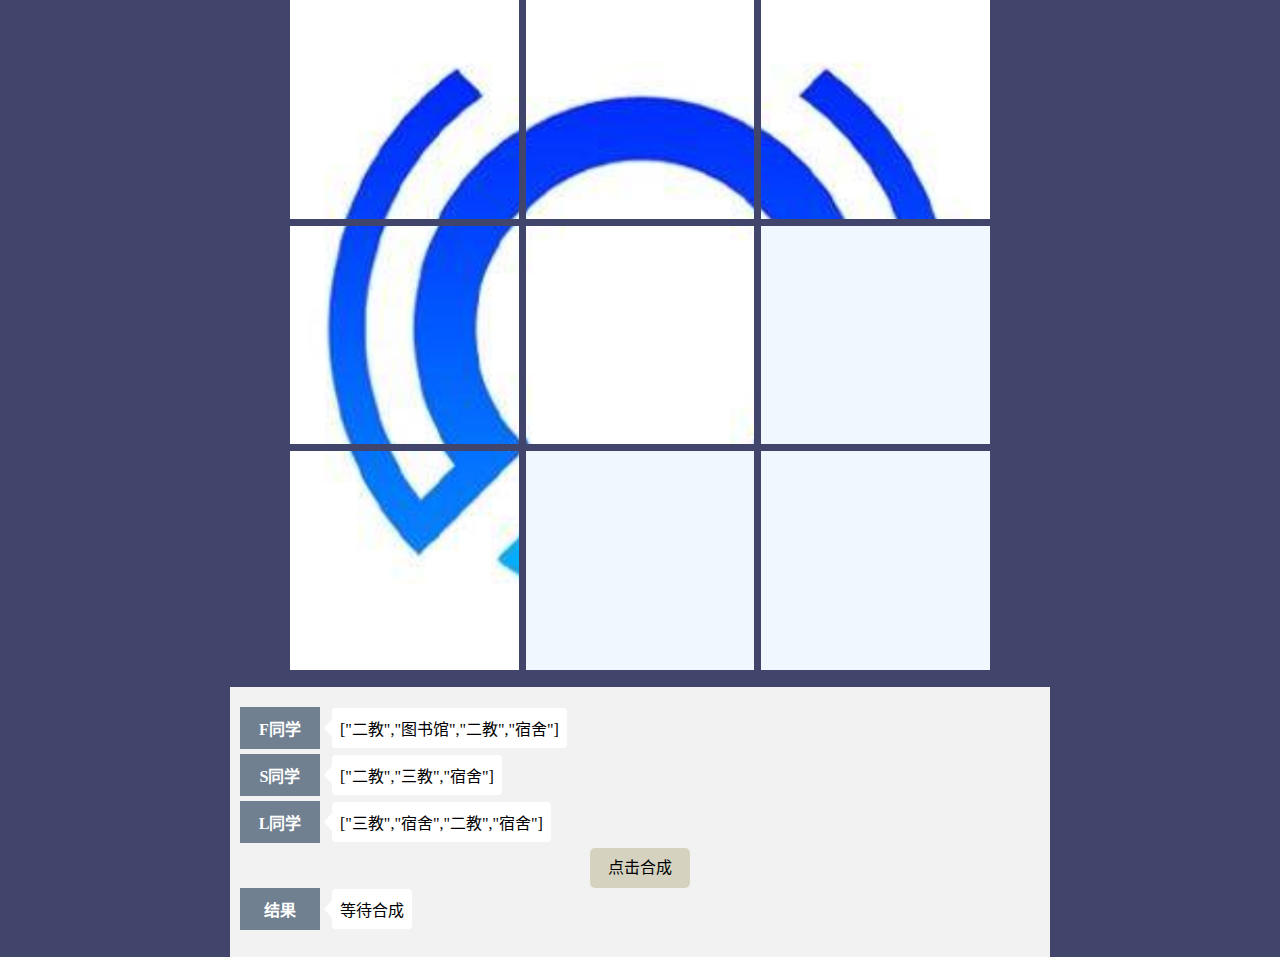
<file: 2024130102014-柳源昊-前端-04/test4/index.html>
<!DOCTYPE html>
<html lang="zh-CN">
  <head>
    <meta charset="UTF-8" />
    <meta http-equiv="X-UA-Compatible" content="IE=edge" />
    <meta name="viewport" content="width=device-width, initial-scale=1.0" />
    <title>修复神秘图案</title>
    <link rel="stylesheet" href="css/style.css" />
  </head>

  <body>
    <div class="grid">
      <div class="card"><img src="images/01.jpg" /></div>
      <div class="card"><img src="images/02.jpg" /></div>
      <div class="card"><img src="images/03.jpg" /></div>
      <div class="card"><img src="images/04.jpg" /></div>
      <div class="card"><img src="images/05.jpg" /></div>
      <div class="card"></div>
      <div class="card"><img src="images/07.jpg" /></div>
      <div class="card"></div>
      <div class="card"></div>
    </div>
    <div class="message">
      <div class="tip">图案修复成功</div>
      <div class="text-item" class="text-item-right">
        <div class="chat-name">F同学</div>
        <div class="chat-box" id="user1"></div>
      </div>
      <div class="text-item" class="text-item-right">
        <div class="chat-name">S同学</div>
        <div class="chat-box" id="user2"></div>
      </div>
      <div class="text-item" class="text-item-right">
        <div class="chat-name">L同学</div>
        <div class="chat-box" id="user3"></div>
      </div>
      <div class="button" id="btnmix">点击合成</div>
      <div class="text-item" class="text-item-right">
        <div class="chat-name">结果</div>
        <div class="chat-box" id="result">等待合成</div>
      </div>
    </div>

    <script src="./js/collect-puzzle.js"></script>
    <script>
      const redPuzzles = ["二教", "图书馆", "二教", "宿舍"];
      const bluePuzzles = ["二教", "三教", "宿舍"];
      const greenPuzzles = ["三教", "宿舍", "二教", "宿舍"];
      const resultPuzzles = collectPuzzle(
        redPuzzles,
        bluePuzzles,
        greenPuzzles
      );

      document.getElementById("user1").innerText += JSON.stringify(redPuzzles);
      document.getElementById("user2").innerText += JSON.stringify(bluePuzzles);
      document.getElementById("user3").innerText +=
        JSON.stringify(greenPuzzles);
      document.getElementById("btnmix").onclick = function () {
        document.getElementById("result").innerText =
          JSON.stringify(resultPuzzles);
        //当碎片集结成功时效果
        let arr = ["二教", "图书馆", "三教", "宿舍"];
        if (
          resultPuzzles.length === arr.length &&
          resultPuzzles.filter((t) => !arr.includes(t)).length ===0
        ) {
          document.querySelector(
            ".card:nth-child(6)"
          ).innerHTML = `<img src='images/06.jpg' />`;
          document.querySelector(
            ".card:nth-child(8)"
          ).innerHTML = `<img src='images/08.jpg' />`;
          document.querySelector(
            ".card:nth-child(9)"
          ).innerHTML = `<img src='images/09.jpg' />`;
          document.getElementsByClassName("tip")[0].style.display = "block";
        }
      };
    </script>
  </body>
</html>
</file>
<file: 2024130102014-柳源昊-前端-04/test4/css/style.css>
html,
body,
ul,
li {
  margin: 0;
  padding: 0;
}

body{
  background-color: #41446b;
}

.grid {
  display: grid;
  width: 700px;
  margin: 0 auto;
  grid-template-columns: repeat(3, 1fr);
  grid-template-rows: repeat(3, 1fr);
  grid-gap: 1%;
  grid-auto-flow: row;
}

.grid > div {
  color: #fff;
  text-align: center;
  background-color: aliceblue;
}

.grid > div img {
  width: 100%;
  height: 100%;
}

.message {
  padding-top: 20px;
  padding-left: 10px;
  padding-right: 10px;
  height: 250px;
  width: 800px;
  margin: 0px auto;
  margin-top: 30px;
  background-color: #f2f2f2;
}

.text-item {
  display: flex;
  align-items: center;
  margin-bottom: 5px;
}

.chat-name {
  width: 80px;
  height: 42px;
  display: flex;
  align-items: center;
  justify-content: center;
  font-weight: bold;
  background-color: slategray;
  color: #ffffff;
}

.chat-box {
  margin-left: 12px;
  padding: 8px;
  max-width: calc(100% - 55px);
  background: #ffffff;
  position: relative;
  border-radius: 4px;
}

.chat-box:before {
  content: "";
  position: absolute;
  right: 100%;
  top: 50%;
  width: 0;
  height: 0;
  border-top: 9px solid transparent;
  border-right: 8px solid #ffffff;
  border-bottom: 9px solid transparent;
  transform: translateY(-50%);
}
.button {
  margin: 0 auto;
  width: 100px;
  height: 40px;
  background-color: rgba(101, 91, 1, 0.204);
  color: #000;
  line-height: 40px;
  border-radius: 5px;
  text-align: center;
}
.tip {
  position: absolute;
  display: none;
  top: 200px;
  left: 42%;
  margin: 0 auto;
  width: 300px;
  height: 40px;
  line-height: 40px;
  background-color: #000;
  opacity: 0.6;
  color: #fff;
  text-align: center;
}
</file>
